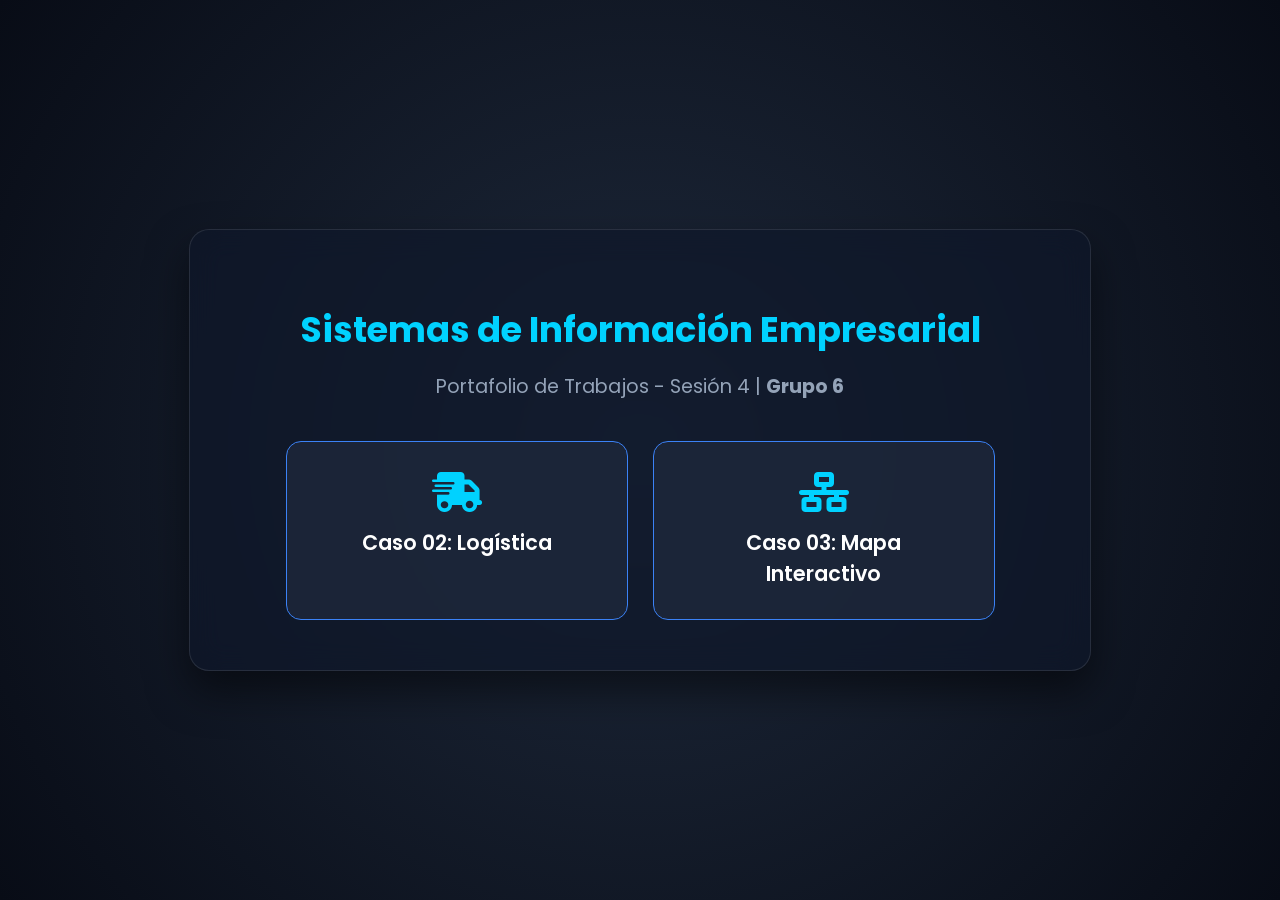
<file: index.html>
<!DOCTYPE html>
<html lang="es">
<head>
    <meta charset="UTF-8">
    <meta name="viewport" content="width=device-width, initial-scale=1.0">
    <title>Portafolio - Grupo 6</title>
    <!-- Google Fonts -->
    <link href="https://fonts.googleapis.com/css2?family=Poppins:wght@300;400;600;700&display=swap" rel="stylesheet">
    <link rel="stylesheet" href="https://cdnjs.cloudflare.com/ajax/libs/font-awesome/6.4.0/css/all.min.css">
    <style>
        body { 
            background: #080c16; 
            color: #f8fafc; 
            font-family: 'Poppins', sans-serif; 
            display: flex; 
            flex-direction: column; 
            align-items: center; 
            justify-content: center; 
            min-height: 100vh; 
            margin: 0;
            background-image: radial-gradient(circle at center, #1e293b 0%, #080c16 100%);
        }
        .container {
            text-align: center;
            background: rgba(15, 23, 42, 0.7);
            padding: 50px;
            border-radius: 20px;
            backdrop-filter: blur(15px);
            border: 1px solid rgba(255,255,255,0.1);
            box-shadow: 0 20px 40px rgba(0,0,0,0.5);
            max-width: 800px;
            width: 90%;
        }
        h1 { color: #00d2ff; font-weight: 700; font-size: 2.2rem; margin-bottom: 5px; }
        h2 { color: #94a3b8; font-weight: 400; font-size: 1.2rem; margin-bottom: 40px; }
        .links { 
            display: flex; 
            gap: 25px; 
            justify-content: center;
            flex-wrap: wrap;
        }
        a { 
            background: rgba(30, 41, 59, 0.8); 
            padding: 30px 40px; 
            text-decoration: none; 
            color: #fff; 
            border-radius: 15px; 
            border: 1px solid #3b82f6; 
            transition: all 0.3s cubic-bezier(0.25, 0.8, 0.25, 1);
            font-size: 1.3rem; 
            font-weight: 600;
            display: flex;
            flex-direction: column;
            align-items: center;
            gap: 15px;
            width: 260px;
        }
        a i {
            font-size: 2.5rem;
            color: #00d2ff;
            transition: 0.3s;
        }
        a:hover { 
            background: #3b82f6; 
            box-shadow: 0 10px 25px rgba(59, 130, 246, 0.5); 
            transform: translateY(-8px); 
        }
        a:hover i {
            color: #fff;
        }
    </style>
</head>
<body>
    <div class="container">
        <h1>Sistemas de Información Empresarial</h1>
        <h2>Portafolio de Trabajos - Sesión 4 | <strong>Grupo 6</strong></h2>
        
        <div class="links">
            <a href="caso-02-logistica/">
                <i class="fa-solid fa-truck-fast"></i>
                Caso 02: Logística
            </a>
            <a href="caso-03-mapa-conceptual/">
                <i class="fa-solid fa-network-wired"></i>
                Caso 03: Mapa Interactivo
            </a>
        </div>
    </div>
</body>
</html>
</file>
